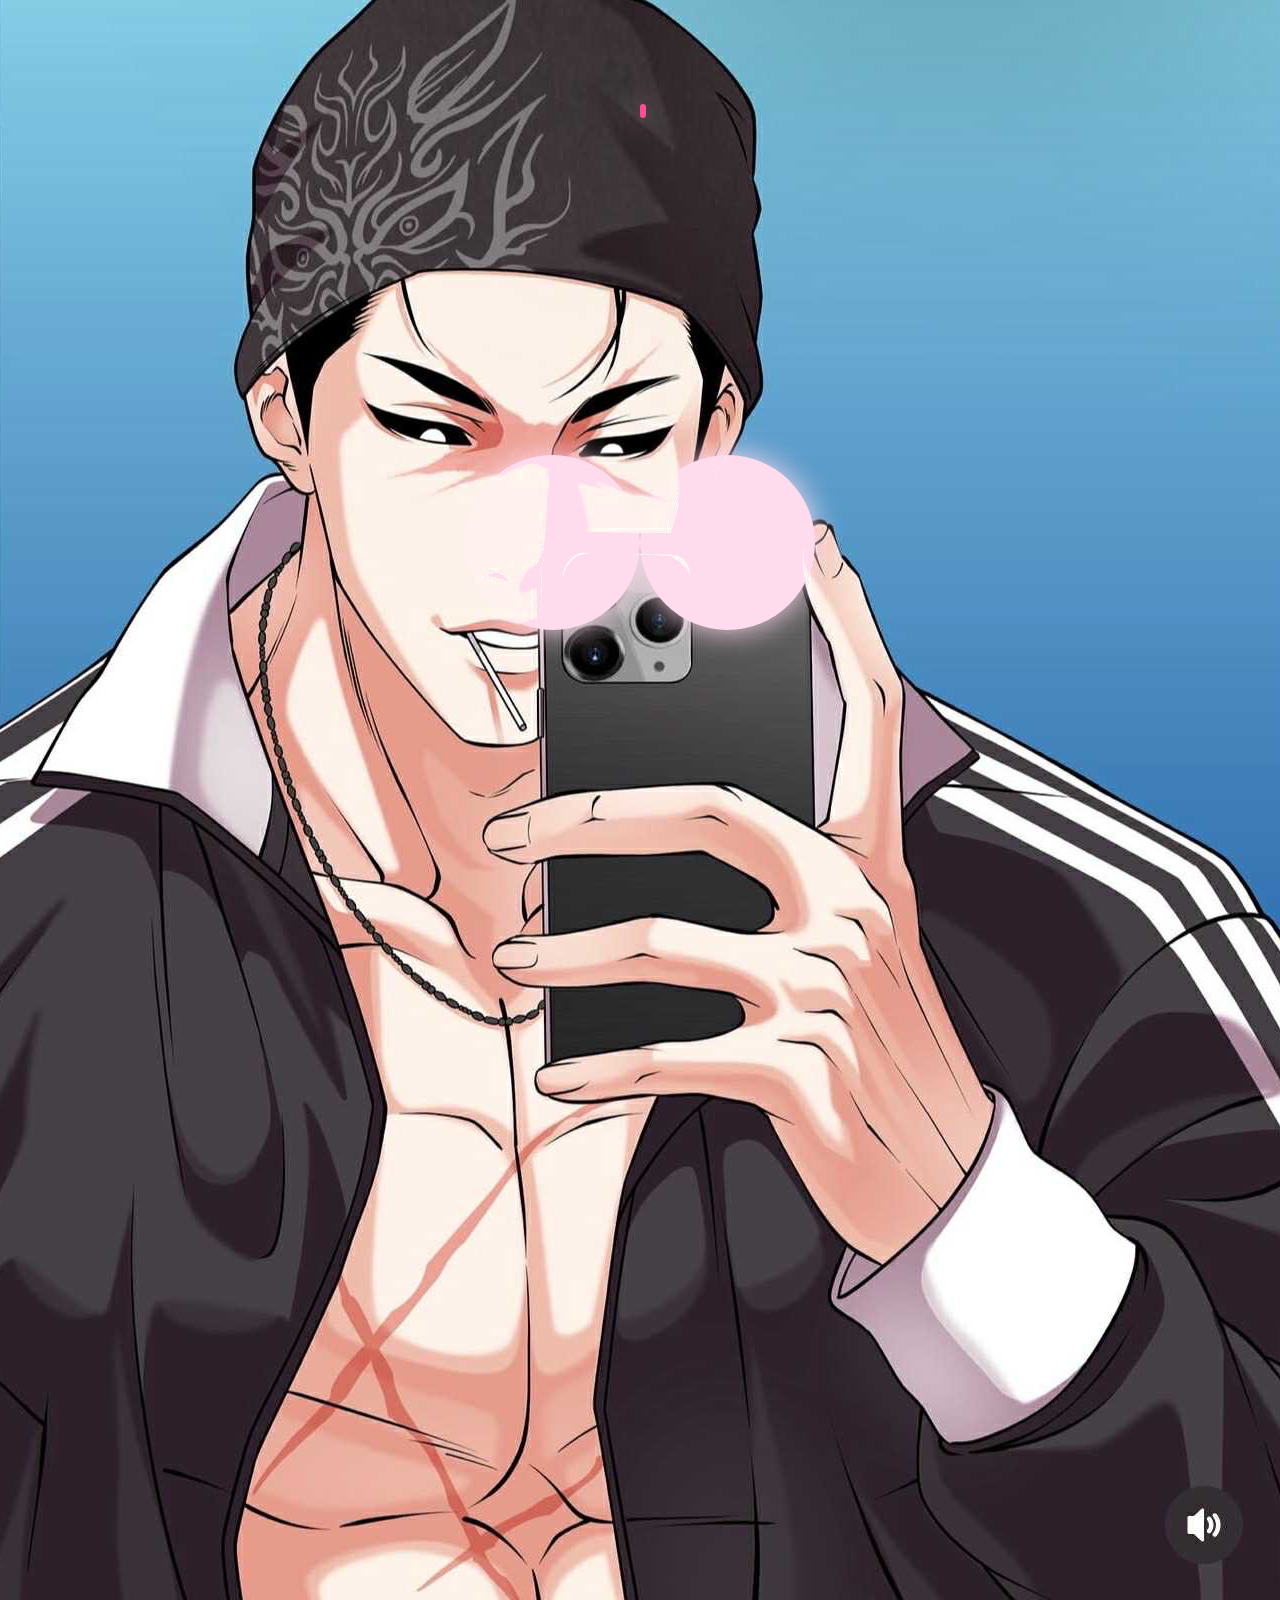
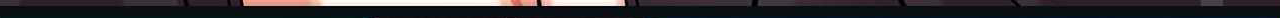
<file: index.html>
<!DOCTYPE html>
<html lan="vi">
    <head>
        <meta charset = "UTF-8">
        <meta name="viewport" content="width=device-width, initial-scale=1.0">
        <title> tặng vk bubu </title>
        <link rel="stylesheet" href="styles.css">
    </head>
    <body>
        <div class="container">
            <div class="shape">
                <div class="circle left"></div>
                <div class="circle right"></div>
                <div class="rectangle"></div>
                <div class="heart"></div>
                <img src="21C929D1-2C91-45BB-916F-A01F9DC5DC5D.png" alt="hình ảnh bias" class="cemter-image">
            </div>
                    </div>
    </body>
    </html>
</file>
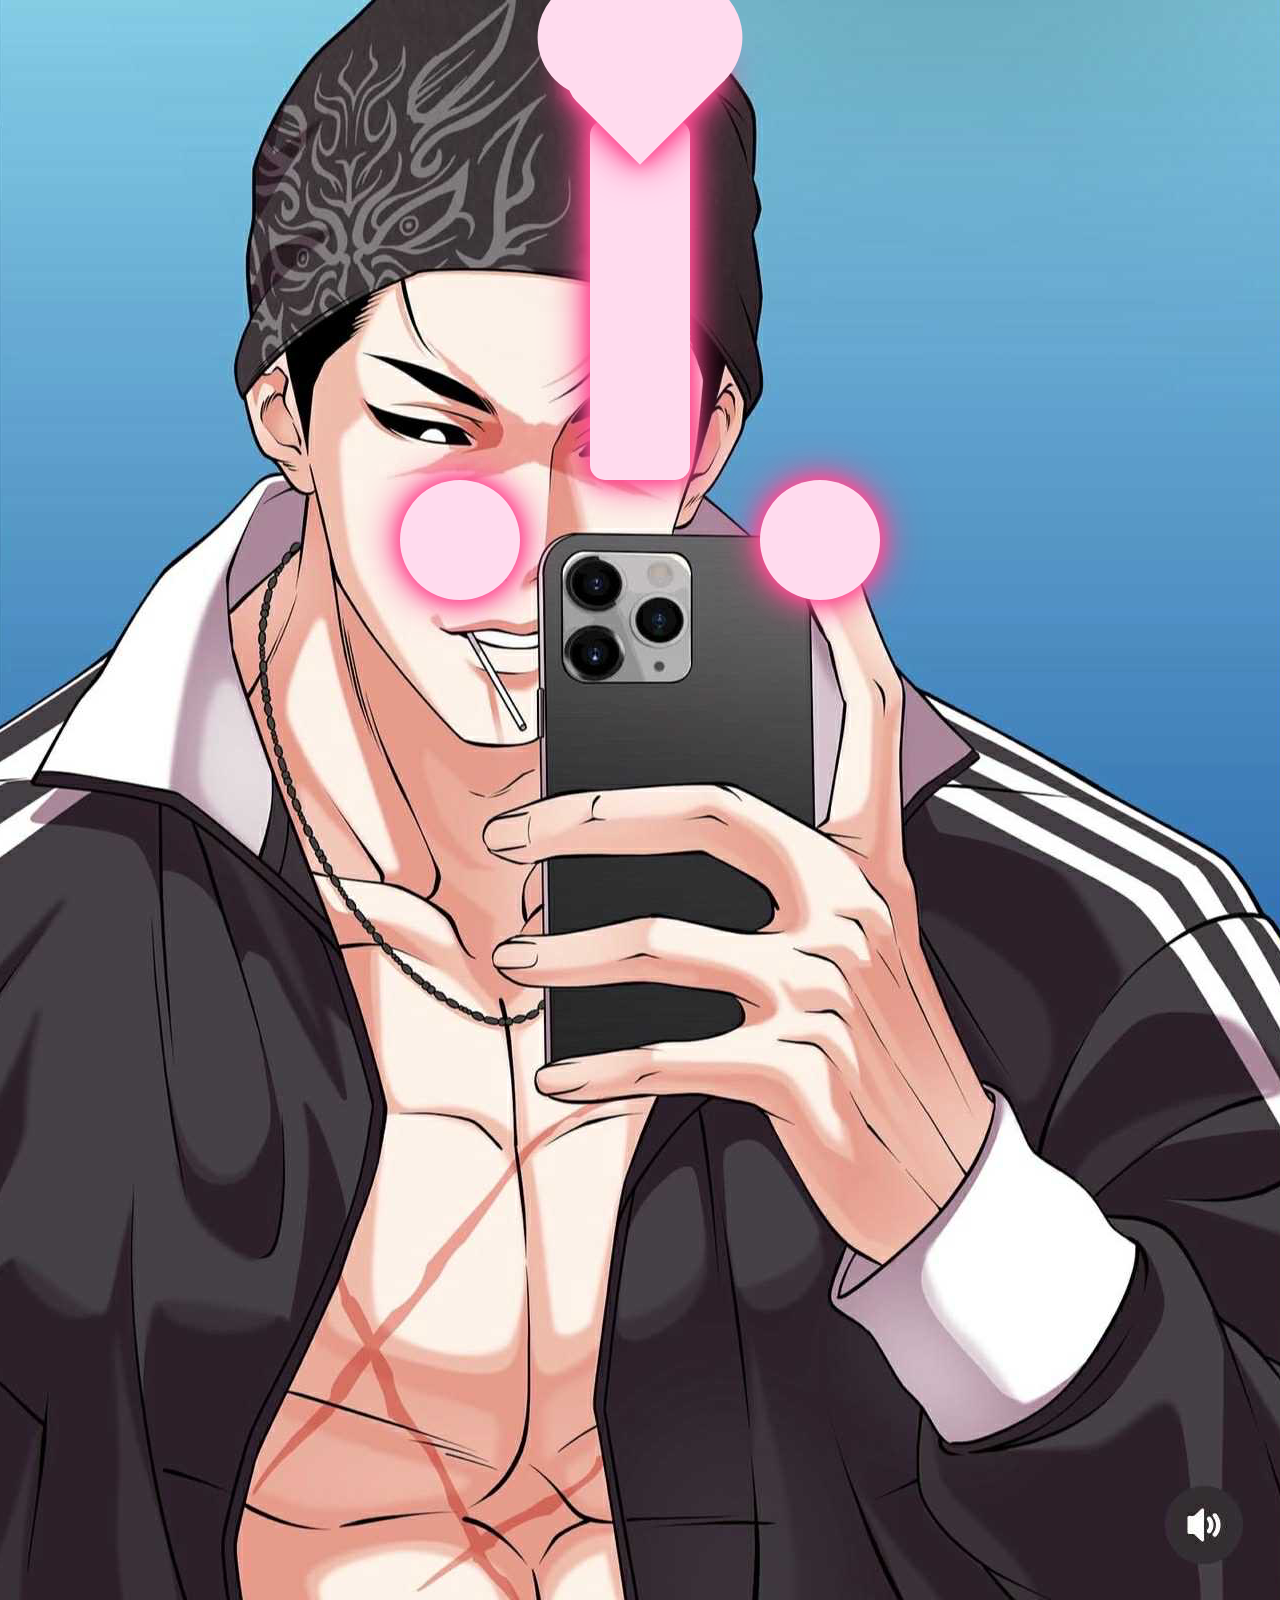
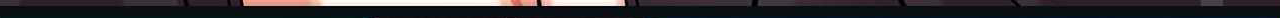
<file: forkhanhlinh/index.html>
<!DOCTYPE html>
<html lan="vi">
    <head>
        <meta charset = "UTF-8">
        <meta name="viewport" content="width=device-width, initial-scale=1.0">
        <title> Hình dạng phát sáng </title>
        <link rel="stylesheet" href="styles.css">
    </head>
    <body>
        <div class="container">
            <div class="shape">
                <div class="circle left"></div>
                <div class="circle right"></div>
                <div class="rectangle"></div>
                <div class="heart"></div>
                <img src="21C929D1-2C91-45BB-916F-A01F9DC5DC5D.png" alt="hình ảnh bias" class="cemter-image">
            </div>
                    </div>
    </body>
    </html>
</file>
<file: styles.css>
body {
    margin: 0;
    height: 100vh;
    display: flex;
    justify-self: center;
    align-items: center;
    background-color: #ffffff; 
}
.container {
    display: flex;
    justify-content: center;
    align-self: center;
    width: 100%;
    height: 100%;
}
.shape {
    position: relative;
    width: 95vw;/* to hơn trên mobile */
    height: 90vw; /* to hơn trên mobile */
    max-width: 500px; /* to hơn trên desktop */
    min-width: 700px; 
    display: flex;
    flex-direction: column;
    align-items: center;
    will-change: transform; /* tối ưu hiệu suất */
}
/* Hai hình tròn blend vào hình chữ nhật */
.circle {
    width: 70%;
    aspect-ratio: 1/1;
    background-color: #ffdbee;
    border-radius: 50%;
    position: absolute;
    bottom: 0;
    filter: drop-shadow(0 0 15px #ffdbee);
    animation: glow 1.5s ease-in-out infinite alternate;
    /* Blend effect với rectangle */
    mix-blend-mode: lighten; /* blend tự nhiên với rectangle */
    opacity: 1; /* giữ nguyên độ đậm như rectangle */
    z-index: 2; /* Đặt dưới hình ảnh và trên nền */
}
.circle.left {
    left: 25%;
    bottom: 10%;
}
.circle.right {
    right: 25%;
    bottom: 10%;
}
/* Hình chữ nhật dài*/
.rectangle {
    width: 100%; /* tăng kích thước */
    height: 100%; /* thân dài hơn để hình ảnh nằm giữa */
    background-color: #ffdbee; /* light pink color */
    position: center;
    transform: translateX (-50%);
    transform: translateY(110px);
    top: 0; /* điều chỉnh để căn giữa */
    left: 50%;
    border-radius: 9999px; /* bo tròn hết cỡ */;
    bottom: 0;
    filter: drop-shadow( 0 0 15px #ffdbee);
    animation: glow 1.5s ease-in-out infinite alternate;
    z-index: 1
}
/* vệt nhỏ ở chính giữa đáy (quay ngược lại) */
.rectangle::before {
  content: "";
  position: absolute;
  top: -6px;                
  left: 50%;
  transform: translateY(-50%) rotate (280deg);
  width: 6px;                     /* chiều ngang vệt */
  height: 14px;                    /* chiều cao vệt */
  background: #ff4d94;            /* màu vệt, bạn đổi tuỳ ý */
  border-radius: 9999px;          /* bo tròn → ra hình viên thuốc nhỏ */
}
/* hình ảnh ở giữa */
.center-image {
    position: absolute;          
    width: 30%;
    height: 30%;
    background-image: url("21C929D1-2C91-45BB-916F-A01F9DC5DC5D.png");
    background-size: contain;
    background-position: center;  /* canh giữa ảnh */
    background-repeat: no-repeat; /* không lập lại ảnh */ 
    top: 50%;     
    left: 50%;     
    transform: translate(-50%);  /* căn giữa chính xác */
    border-radius: 10px;
    filter: drop-shadow(0 0 10px #fffddb);
    animation: glow 1.5s ease-in-out infinite alternate;
    z-index: 4; 
}
/* rain layer */
#rain-layer {
    position: fixed; /* phủ màn hình, không bị flex ảnh hưởng */
    inset: 0; /* top/right/bottom/left = 0 */
    pointer-events: none; /* không chọn click nội dung */
    z-index: 0; /* nằm dưới .shape, .center-image */
}
/* rain effect */
.raindrop {
    position: absolute;
    top: -120px;
    width: 20px;
    height: 50px;
    background: #fcd2ed; /* màu giọt mưa */
    border-radius: 10px; /* bo tròn thành hình viên thuốc */
    filter: drop-shadow(0 0 5px #fcd2ed);
}
/* tạo hình giọt mưa cu */
.raindrop::after, 
.raindrop::before {
    content: "";
    position: absolute;
    width: 20px;
    height: 20px;
    background-color: #fcd2ed;
    border-radius: 50%;
    left: 0;
}
.rain::after { top: -10px; }
.raindrop::before {bottom: -10px; }
/* rơi từ trên xuống */
@keyframes fall {
    from { 
        transform: translateY(0) rotate(0deg);
        opacity: 1;
    }
    to {
        transform: translateY(110vh) rotate(360deg);
        opacity: 0.8;
    }
}
/* keyframes for glow effect */
@keyframes glow {
    from {
        filter: drop-shadow(0 0 10px #ff4d94);
        }
    to {
        filter: drop-shadow(0 0 20px #ff4d94);
        }
}
@keyframes glow-image {
    from {
        filter: drop-shadow(0 0 8px #fbf0bf);
    }
    to {
        filter: drop-shadow(0 0 15px #fbf0bf); 
    }
}
/* media queries cho responsive desgin*/
/* Màn hình nhỏ ( mobile, <600px)*/
@media (max-width:599px) {
    .shape {
        width: 95vw; /* gần full màn hình mobile */
        height: 90vh; 
        max-width: none; /* không giới hạn */
        max-height: none;
    }
    .circle {
        width: 40vw; /* hình tròn lớn hơn trên mobile*/
    }
    .rectangle {
        width: 30vw;
        height: 60vh; 
        top: 20vh;
        border-radius: 9999px;
    }
    .rectangle::before {
        top: -3px;                
        width: 3px;                     /* chiều ngang vệt nhỏ hơn */
        height: 7px;                    /* chiều cao vệt nhỏ hơn */
    }
    .center-image {
        width: 30vw; /* hình ảnh nhỏ hơn */
        top: 40vh; 
    }
   
    #rain-layer{ opacity: .9; }

nhẹ hơn */

.raindrop{ width: 12px; height: 30px; }

.raindrop::after,.raindrop::before{ widt

h: 12px; height: 12px; }
}
    /* Màn hình lớn (tablet, desktop, >600px)*/
    @media (min-width:600px) {
        .shape {
            width: 500px; /* to hơn cho desktop */
            height: 700px;
        }
        .circle {
            width: 175px; /* hình tròn lớn hơn */
        }
        .rectangle {
            width: 150px;
            height: 455px; /* thân dài hơn */
            top: 105px;
            border-radius: 9999px;
        }
        .rectangle::before {
            top: -6px;                
            width: 6px;                     /* chiều ngang vệt */
            height: 14px;                    /* chiều cao vệt */
        }
        .center-image {
            width: 60px; /* hình ảnh nhỏ hơn */
            top:  180px; /* căn giữa theo chiều dọc chữ nhật */
        }
        #rain-layer{ opacity: 1; } .raindrop{ width: 20px; height: 50px; } .raindrop::after,.raindrop::before{ widt

h: 20px; height: 20px; }
    }
</file>
<file: forkhanhlinh/styles.css>
body {
    margin: 0;
    height: 100vh;
    display: flex;
    justify-self: center;
    align-items: center;
    background-color: #ffdbee; /* light pink background */
}
.container {
    display: flex;
    justify-content: center;
    align-self: center;
    width: 100%;
    height: 100%;
}
.shape {
    position: relative;
    width: 80vw;/* 80% of viewport width */
    height: 90vw; /* 90% of viewport width */
    max-width: 400px; 
    min-width: 600px; 
    display: flex;
    flex-direction: column;
    align-items: center;
}
/* Hai hình tròn */
.circle {
    width: 30%; /* tỷ lệ lớn hơn */
    height: auto; 
    aspect-ratio: 1/1; /* giữ hình tròn */;
    background-color: #ffdbee; /* light pink color */
    border-radius: 50%; 
    position: absolute;
    bottom: 0;
    box-shadow: 0 0 15px #ff4d94, 0 0 30px #ff4d94, 0 0 45px #ff4d94;
    animation: glow 1.5s ease-in-out infinite alternate;
}
.circle.left {
    left: 10%; /* 10% of viewport width */
}
.circle.right {
    right: 10%; /* 10% of viewport width */
}
/* Hình chữ nhật dài*/
.rectangle {
    width: 25%; /* tỷ lệ lớn hơn */
    height: 60%; /* thân dài hơn */
    background-color: #ffdbee; /* light pink color */
    position: absolute;
    top: 20%; 
    border-radius: 15px;
    box-shadow: 0 0 15px #ff4d94, 0 0 30px #ff4d94, 0 0 45px #ff4d94;
    animation: glow 1.5s ease-in-out infinite alternate;
}
/* Hình trái tim quay ngược và đuôi nhọn bo góc tròn*/
.heart {
    position: absolute;
    top: 5%;  /* đặt sát trên cùng*/
    width:  30%; /* tỷ lệ lớn hơn */
    height: auto;
    aspect-ratio: 1/1; 
    background-color: #ffdbee; /* Light pink color*/
    transform: rotate(135deg); /* xoay ngược,đuôi nhọn lên trên*/
    border-bottom-left-radius: 25px; /* bo tròn đuôi nhọn */
    border-bottom-right-radius: 25px; /* bo tròn đuôi nhọn */
    box-shadow: 0 0 15px #ff4d94,0 0 30px #ff4d94, 0 0 45px #ff4d94;
    animation: glow 1.5s ease-in-out infinite alternate;
}
.heart::before,
.heart::after {
    content: "";
    width: 100%;
    height: 100%;
    position: absolute;
    background-color: #ffdbee; /* light pink color */
    border-radius: 50%;
}
.heart::before {
    top: 50%; 
    left: 0;
}
.heart::after {
    left: -50%; 
    top:0;
}
/*Hình ảnh ở giữa*/
.center-image {
    width: 20%; /* nhỏ hơn để nổi bật giữa thân */
    height: auto;
    position: absolute;
    top: 40%; /* Đặt ở giữa hình chữ nhật, linh hoạt*/
    border-radius: 10px;
    box-shadow: 0 0  10px #fbf0bf, 0 0 20px #fbf0bf, 0 0 30px #fbf0bf;
    animation: glow-image 1.5s ease-in-out infinite alternate;
}
/* keyframes for glow effect */
@keyframes glow {
    from {
        box-shadow: 0 0 15px #ff4d94, 0 0 30px #ff4d94, 0 0 45px #ff4d94;
        }
        to {
            box-shadow: 0 0  25px #ff4d94, 0 0 40px #ff4d94, 0 0 60px #ff4d94;
        }
}
@keyframes glow-image {
    from {
        box-shadow: 0 0 10px #fbf0bf, 0 0 20px #fbf0bf, 0 0 30px #fbf0bf;
    }
    to {
        box-shadow: 0 0 15px #fbf0bf, 0 0 25px #fbf0bf, 0 0 40px #fbf0bf;
    }
}
/* media queries cho responsive desgin*/
/* Màn hình nhỏ ( mobile, <600px)*/
@media (max-width:599px) {
    .shape {
        width: 90vw; /* gần full màn hình mobile */
        height: 80vh; 
        max-width: none; /* không giới hạn */
        max-height: none;
    }
    .circle {
        width: 35vw; /* hình tròn lớn hơn trên mobile*/
    }
    .rectangle {
        width: 25vw;
        height: 50vh; 
        top: 25vh;
        border-radius: 10px;
    }
    .heart {
        width: 35vw; 
        top: 5vh;
        border-bottom-left-radius: 20px; /* bo tròn đuôi nhọn*/
        border-top-right-radius: 20px; /* bo tròn đuôi nhọn */
    }
    .center-image {
        width: 20vw; /* hình ảnh nhỏ hơn */
        top: 40vh; 
    }
}
    /* Màn hình lớn (tablet, desktop, >600px)*/
    @media (min-width:600px) {
        .shape {
            width: 400px; /* to hơn cho desktop */
            height: 600px;
        }
        .circle {
            width: 120px; /* hình tròn lớn hơn */
        }
        .rectangle {
            width: 100px;
            height: 360px; /* thân dài hơn */
            top: 120px;
            border-radius: 15px;
        }
        .heart {
            width: 120px;
            top: 20px;
            border-bottom-left-radius: 30px; /* bo tròn đuôi nhọn */
            border-bottom-right-radius: 30px;
        }
        .center-image {
            width: 80px; /* hình ảnh nhỏ hơn */
            top: 240px; /* đặt ở giữa hình chữ nhật */
        }
        
    }
</file>
